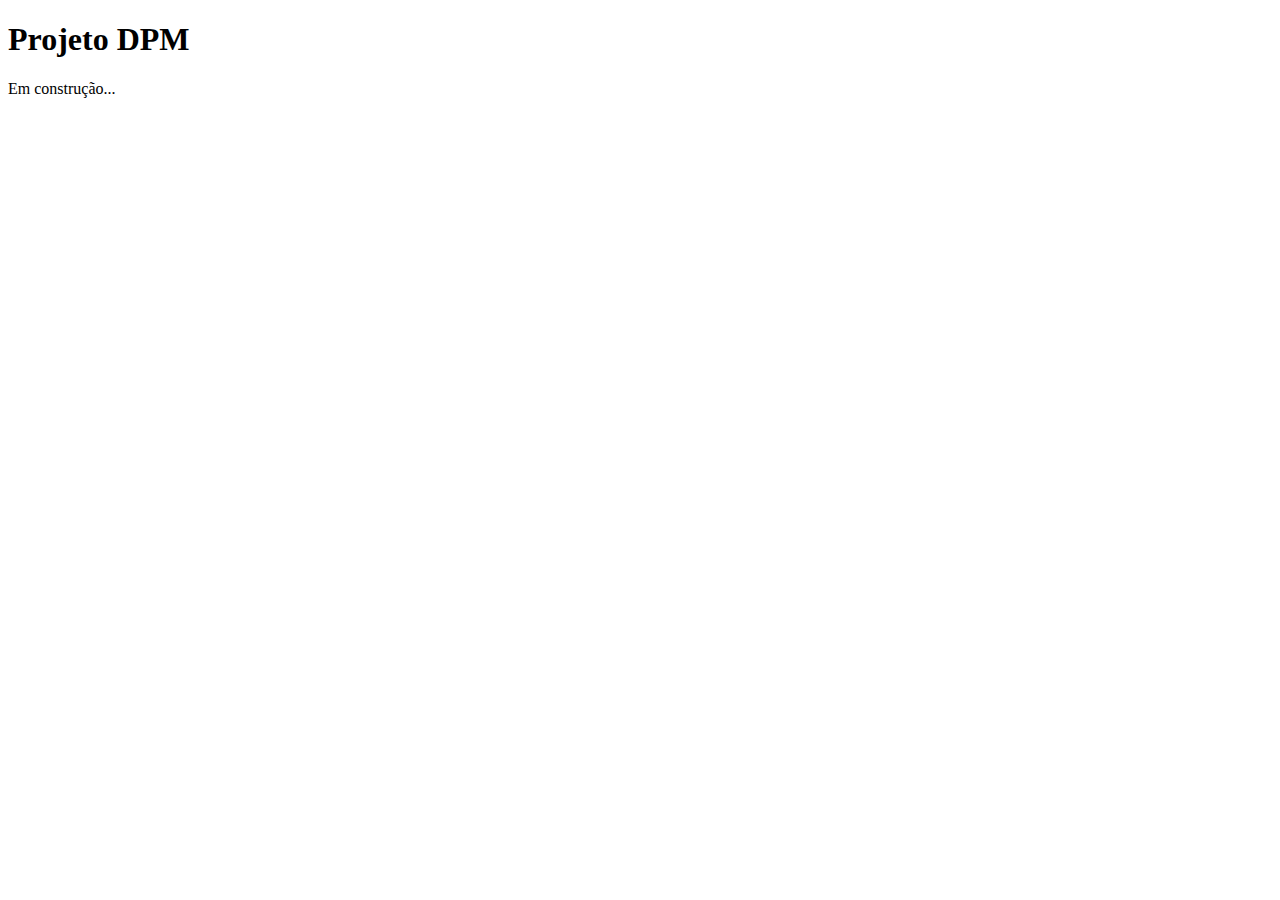
<file: index.html>
<!DOCTYPE html>
<html lang="en">
<head>
    <meta charset="UTF-8">
    <meta name="viewport" content="width=device-width, initial-scale=1.0">
    <title>Projeto DPM</title>
</head>
<body>
    <h1>Projeto DPM</h1>
    <p>Em construção...</p>
</body>
</html>
</file>
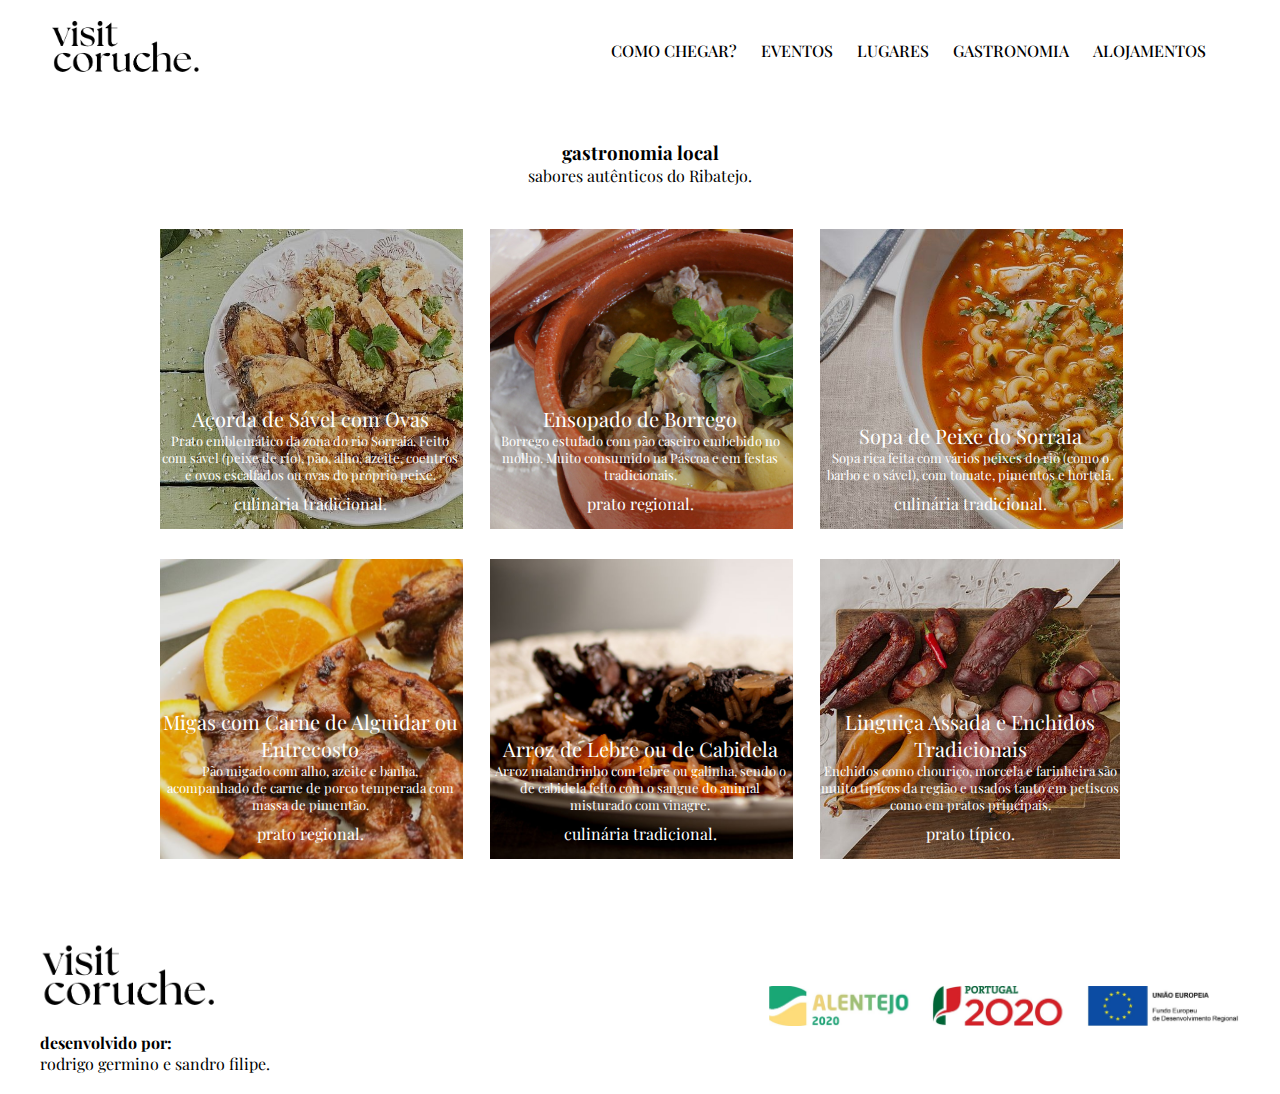
<file: gastronomia.html>
<!DOCTYPE html>
<html lang="en">
    <head>
        <meta charset="UTF-8">
        <meta name="viewport" content="width=device-width, initial-scale=1.0">
        <link rel="icon" href="Imagens/visitcorucheLogoWhite.png">
        <link rel="preconnect" href="https://fonts.googleapis.com">
        <link rel="preconnect" href="https://fonts.gstatic.com" crossorigin>
        <script src="script.js" defer></script>
        <link rel="stylesheet" href="https://site-assets.fontawesome.com/releases/v6.5.2/css/all.css">
        <link rel="stylesheet" href="https://site-assets.fontawesome.com/releases/v6.5.2/css/sharp-thin.css">
        <link rel="stylesheet" href="https://site-assets.fontawesome.com/releases/v6.5.2/css/sharp-solid.css">
        <link rel="stylesheet" href="https://site-assets.fontawesome.com/releases/v6.5.2/css/sharp-regular.css">
        <link rel="stylesheet" href="https://site-assets.fontawesome.com/releases/v6.5.2/css/sharp-light.css">
        <link href="https://fonts.googleapis.com/css2?family=Playfair+Display:ital,wght@0,400..900;1,400..900&display=swap" rel="stylesheet">
        <link rel="stylesheet" href="style.css">
        <title>Gastronomia - visitCoruche</title>
    </head>
    <body>
        <nav>
            <a id="logoBrancoNav" href="index.html#introSection"><img
                    src="Imagens/visitcorucheLogoWhite.png"
                    alt="Logotipo visitCoruche"></a>
            <a id="logoNav" href="index.html#introSection"><img
                    src="Imagens/visitcorucheLogo.png"
                    alt="Logotipo visitCoruche"></a>
            <div>
                <ul id="navList">
                    <li><a href="index.html#ondeEstamos">COMO CHEGAR?</a></li>
                    <li><a href="index.html#sectionEventos">EVENTOS</a></li>
                    <li><a href="index.html#sectionLugares">LUGARES</a></li>
                    <li><a href>GASTRONOMIA</a></li>
                    <li><a href>ALOJAMENTOS</a></li>
                    <li><i onclick="openNav()" id="sidebarBtn"
                            class="fa-light fa-bars-staggered"></i></li>
                </ul>
            </div>
        </nav>
        <div id="mySidenav" class="sidenav">
            <a href="javascript:void(0)" class="closebtn"
                onclick="closeNav()">&times;</a>
            <a href="index.html#ondeEstamos">COMO CHEGAR?</a>
            <a href="index.html#sectionEventos">EVENTOS</a>
            <a href="index.html#sectionLugares">LUGARES</a>
            <a href="#">GASTRONOMIA</a>
            <a href="#">ALOJAMENTOS </a>
        </div>
        <section id="gastronomiaMain">
            <div id="gastronomiaMainTop">
                <h3>gastronomia local</h3>
                <p>sabores autênticos do Ribatejo.</p>
            </div>
            <div id="gastronomiaMainBottom">
                <div class="cardsEventos_Home">
                    <div class="cardEventos" id="cardGastronomia_1">
                        <div class="cardEventos_Container">
                            <div id="textoCard1_Gastronomia">
                                <h3>Açorda de Sável com Ovas</h3>
                                <h4>Prato emblemático da zona do rio Sorraia. Feito com sável (peixe de rio), pão, alho, azeite, coentros e ovos escalfados ou ovas do próprio peixe.</h4>
                            </div>
                            <p>culinária tradicional.</p>
                        </div>
                    </div>
                    <div class="cardEventos" id="cardGastronomia_2">
                        <div class="cardEventos_Container">
                            <div id="textoCard2_Gastronomia">
                                <h3>Ensopado de Borrego</h3>
                                <h4>Borrego estufado com pão caseiro embebido no molho. Muito consumido na Páscoa e em festas tradicionais.</h4>
                            </div>
                            <p>prato regional.</p>
                        </div>
                    </div>
                    <div class="cardEventos" id="cardGastronomia_3">
                        <div class="cardEventos_Container">
                            <div id="textoCard3_Gastronomia">
                                <h3>Sopa de Peixe do Sorraia</h3>
                                <h4>Sopa rica feita com vários peixes do rio (como o barbo e o sável), com tomate, pimentos e hortelã.</h4>
                            </div>
                            <p>culinária tradicional.</p>
                        </div>
                    </div>
                    <div class="cardEventos" id="cardGastronomia_4">
                        <div class="cardEventos_Container">
                            <div id="textoCard4_Gastronomia">
                                <h3>Migas com Carne de Alguidar ou Entrecosto</h3>
                                <h4>Pão migado com alho, azeite e banha, acompanhado de carne de porco temperada com massa de pimentão.</h4>
                            </div>
                            <p>prato regional.</p>
                        </div>
                    </div>
                    <div class="cardEventos" id="cardGastronomia_5">
                        <div class="cardEventos_Container">
                            <div id="textoCard5_Gastronomia">
                                <h3>Arroz de Lebre ou de Cabidela</h3>
                                <h4>Arroz malandrinho com lebre ou galinha, sendo o de cabidela feito com o sangue do animal misturado com vinagre.</h4>
                            </div>
                            <p>culinária tradicional.</p>
                        </div>
                    </div>
                    <div class="cardEventos" id="cardGastronomia_6">
                        <div class="cardEventos_Container">
                            <div id="textoCard6_Gastronomia">
                                <h3>Linguiça Assada e Enchidos Tradicionais</h3>
                                <h4>Enchidos como chouriço, morcela e farinheira são muito típicos da região e usados tanto em petiscos como em pratos principais.</h4>
                            </div>
                            <p>prato típico.</p>
                        </div>
                    </div>
                </div>
            </div>
        </section>
        <footer>
            <div class="footer-container">
                <div class="footer-left">
                    <img src="Imagens/visitcorucheLogo.png" alt="Visit Coruche">
                    <h4>desenvolvido por:</h4>
                    <p>rodrigo germino e sandro filipe.</p>
                </div>
                <div class="footer-right">
                    <img src="Imagens/alentejo2020.jpg" alt="Alentejo 2020">
                </div>
            </div>
        </footer>
    </body>
</html>
</file>
<file: style.css>
* {
    padding: 0;
    margin: 0;
    font-family: 'Playfair Display';
}

html {
    scroll-behavior: smooth;
}

::selection {
    color: white;
    background: lightgray;
}

/*-------------------- index.html --------------------*/
/*--------- navbar ---------*/
nav {
    height: 100px;
    width: 100%;
    padding: 30px 50px;
    box-sizing: border-box;
    background-color: white;
    position: fixed;
    display: flex;
    align-items: center;
    justify-content: space-between;
    z-index: 1;
}

nav img {
    height: 60px;
}

#logoBrancoNav {
    display: none;
}

#navList {
    display: flex;
    list-style: none;
    gap: 1.5em;
}

#sidebarBtn {
    display: none;
}

#sidebarBtnBlack {
    display: none;
}

#navList li a {
    text-decoration: none;
    color: black;
    gap: 1.5em;
    font-weight: 500;
    transition: 0.4s;
}

#navList li a:hover {
    color: gray;
}

/*--------- sideBar ---------*/
.sidenav {
    height: 100%;
    width: 0;
    position: fixed;
    z-index: 1;
    top: 0;
    right: 0;
    background-color: white;
    overflow-x: hidden;
    padding-top: 60px;
    transition: 0.5s;
}

.sidenav a {
    padding: 8px 8px 8px 32px;
    text-decoration: none;
    font-size: 25px;
    color: black;
    display: block;
    transition: 0.3s;
}

.sidenav a:hover {
    color: gray;
}

.sidenav .closebtn {
    position: absolute;
    top: 0;
    right: 25px;
    font-size: 36px;
    margin-left: 50px;
}

#main {
    transition: margin-left .5s;
    padding: 20px;
}

/*--------- secção introSection ---------*/
#introSection {
    height: 100vh;
    width: 100%;
    background-color: white;
    display: flex;
    box-sizing: border-box;
    align-items: center;
    justify-content: center;
}

#introSection div {
    margin-top: 100px;
    padding: 50px;
    text-align: right;
    color: black;
}

#introSection div h3 {
    font-size: 50px;
    font-weight: 300;
}

#introSection div img {
    max-width: 100%;
    max-height: 450px;
}

/*--------- secção descricaoSection ---------*/
#descricaoSection {
    height: 100vh;
    width: 100%;
    background-image: url(Imagens/descBg.jpg);
    background-size: cover;
    display: flex;
    box-sizing: border-box;
    align-items: center;
    justify-content: center;
}

#descricaoSection div {
    width: 45%;
    padding: 20px;
    background-color: white;
}

#descricaoSection div h3 {
    font-size: 20px;
    font-weight: 300;
    text-align: center;
}

#descricaoSection div p {
    padding-top: 30px;
    font-size: 20px;
    text-align: center;
}

/*--------- secção ondeEstamos ---------*/
#ondeEstamos {
    width: 100%;
    height: 100vh;
    display: flex;
    background-color: white;
    box-sizing: border-box;
}

#ondeEstamos_Left {
    width: 40%;
    height: 100%;
}

#ondeEstamos_Left {
    background-image: url(Imagens/rioImagem.jpg);
    background-size: cover;
    background-attachment: scroll;
}

#ondeEstamos_Left div {
    color: black;
    position: absolute;
    bottom: 0;
    left: 0;
    text-align: left;
    padding: 50px;
    font-size: 40px;
}

#ondeEstamos_Right {
    width: 60%;
    height: 100%;
    background-color: white;
    color: black;
    align-items: end;
    padding: 50px;
    box-sizing: border-box;
    display: flex;
    align-items: end;
}

#ondeEstamos_Right div {
    font-size: 20px;
}

#ondeEstamos_Right div h3 {
    padding-bottom: 20px;
    font-weight: 300;
    font-size: 30px;
    color: gray;
}

#ondeEstamos_Right div p {
    font-weight: 300;
    padding-bottom: 20px;
    width: 70%;
}

#ondeEstamos_Right div a {
    text-decoration: none;
    font-size: 15px;
    color: black;
    border: 1px solid black;
    transition: 0.4s;
    padding: 8px 10px;
}

#ondeEstamos_Right div a:hover {
    background-color: black;
    color: white;
}


/*--------- secção sectionEventos ---------*/
#sectionEventos {
    height: 100vh;
    width: 100%;
    display: flex;
    flex-direction: column;
    align-items: center;
}

#eventosTop {
    height: 30%;
    width: 100%;
    display: flex;
    flex-direction: column;
    align-items: center;
    justify-content: end;
}

#eventosTop h3 {
    font-weight: 300;
    font-size: 25px;
}

#eventosTop p {
    font-weight: 300;
    font-size: 15px;
    color: gray;
}

#eventosBottom {
    height: 70%;
    width: 100%;
    display: flex;
    align-items: center;
    justify-content: center;
}

.cardsEventos_Home {
    display: flex;
    align-items: center;
    justify-content: center;
    gap: 1.5em;
    height: 100%;
    flex-wrap: wrap;
}

.cardEventos {
    border: 1px solid transparent;
    height: 300px;
    width: 300px;
    display: flex;
    align-items: end;
    justify-content: center;
    border: 3px solid transparent;
    transition: 0.4s;
}

.cardEventos:hover {
    border-color: black;

}

#cardEvento_1 {
    background-image: url(Imagens/corticaImagem.jpg);
    background-size: cover;
    background-repeat: no-repeat;
}

.cardEventos_Container {
    width: 100%;
    color: white;
    display: flex;
    flex-direction: column;
    align-items: center;
    justify-content: center;
    padding-bottom: 15px;
}

#textoCard1_Eventos {
    text-align: center;
    padding-bottom: 10px;
}

#textoCard1_Eventos h3 {
    font-weight: 300;
    font-size: 20px;
}

#textoCard1_Eventos h4 {
    font-size: 13px;
    font-weight: 300;
}

#cardEvento_2 {
    background-image: url(Imagens/corridaDasPontes.png);
    background-size: cover;
    background-repeat: no-repeat;
}

#cardEvento_2 h3 {
    font-weight: 300;
    font-size: 20px;
    padding-bottom: 10px;
}

#cardEvento_3 {
    background-image: url(Imagens/sonsDeVerao.jpg);
    background-size: cover;
    background-repeat: no-repeat;
}

#cardEvento_3 h3 {
    font-weight: 300;
    font-size: 20px;
    padding-bottom: 10px;
}

.cardsEventos_Home a {
    border: 1px solid black;
    padding: 10px 15px;
    text-decoration: none;
    color: black;
    transition: 0.4s;
}

.cardsEventos_Home a:hover {
    color: white;
    background-color: black;
}

/*--------- secção sectionLugares ---------*/
#sectionLugares {
    height: 100vh;
    width: 100%;
    display: flex;
    flex-direction: column;
    align-items: center;
}

#lugaresTop {
    height: 30%;
    width: 100%;
    display: flex;
    flex-direction: column;
    align-items: center;
    justify-content: end;
}

#lugaresTop h3 {
    font-weight: 300;
    font-size: 25px;
}

#lugaresTop p {
    font-weight: 300;
    font-size: 15px;
    color: gray;
}

#lugaresBottom {
    height: 70%;
    width: 100%;
    display: flex;
    align-items: center;
    justify-content: center;
}

#cardLugares_1 {
    background-image: url(Imagens/castelo.jpg);
    background-size: cover;
    background-repeat: no-repeat;
}

#textoCard1_Lugares {
    text-align: center;
    padding-bottom: 10px;
}

#textoCard1_Lugares h3 {
    font-weight: 300;
    font-size: 20px;
}

#textoCard1_Lugares h4 {
    font-size: 13px;
    font-weight: 300;
}

#cardLugares_2 {
    background-image: url(Imagens/museu.jpg);
    background-size: cover;
    background-repeat: no-repeat;
}

#textoCard2_Lugares {
    text-align: center;
    padding-bottom: 10px;
}

#textoCard2_Lugares h3 {
    font-weight: 300;
    font-size: 20px;
}

#textoCard2_Lugares h4 {
    font-size: 13px;
    font-weight: 300;
}

#cardLugares_3 {
    background-image: url(Imagens/observatorio.jpg);
    background-size: cover;
    background-repeat: no-repeat;
}

#textoCard3_Lugares {
    text-align: center;
    padding-bottom: 10px;
}

#textoCard3_Lugares h3 {
    font-weight: 300;
    font-size: 20px;
}

#textoCard3_Lugares h4 {
    font-size: 13px;
    font-weight: 300;
}

/*--------- secção sectionGastronomia ---------*/
#sectionGastronomia {
    height: 100vh;
    width: 100%;
    display: flex;
    flex-direction: column;
    align-items: center;
}

#gastronomiaTop {
    height: 30%;
    width: 100%;
    display: flex;
    flex-direction: column;
    align-items: center;
    justify-content: flex-end;
}

#gastronomiaTop h3 {
    font-weight: 300;
    font-size: 25px;
}

#gastronomiaTop p {
    font-weight: 300;
    font-size: 15px;
    color: gray;
}

#gastronomiaBottom {
    height: 70%;
    width: 100%;
    display: flex;
    align-items: center;
    justify-content: center;
}

#cardGastronomia_1 {
    background-image: url(Imagens/acordaOvas.jpg);
    background-size: cover;
    background-repeat: no-repeat;
}

#textoCard1_Gastronomia {
    text-align: center;
    padding-bottom: 10px;
}

#textoCard1_Gastronomia h3 {
    font-weight: 300;
    font-size: 20px;
}

#textoCard1_Gastronomia h4 {
    font-size: 13px;
    font-weight: 300;
}

#cardGastronomia_2 {
    background-image: url(Imagens/Ensopado-de-Borrego.jpg);
    background-size: cover;
    background-repeat: no-repeat;
}

#textoCard2_Gastronomia {
    text-align: center;
    padding-bottom: 10px;
}

#textoCard2_Gastronomia h3 {
    font-weight: 300;
    font-size: 20px;
}

#textoCard2_Gastronomia h4 {
    font-size: 13px;
    font-weight: 300;
}

#cardGastronomia_3 {
    background-image: url(Imagens/sopaPeixe.jpg);
    background-size: cover;
    background-repeat: no-repeat;
}

#textoCard3_Gastronomia {
    text-align: center;
    padding-bottom: 10px;
}

#textoCard3_Gastronomia h3 {
    font-weight: 300;
    font-size: 20px;
}

#textoCard3_Gastronomia h4 {
    font-size: 13px;
    font-weight: 300;
}

#cardGastronomia_4 {
    background-image: url(Imagens/MigasCarneAlguidarEntrecosto.jpg);
    background-size: cover;
    background-repeat: no-repeat;
}

#textoCard4_Gastronomia {
    text-align: center;
    padding-bottom: 10px;
}

#textoCard4_Gastronomia h3 {
    font-weight: 300;
    font-size: 20px;
}

#textoCard4_Gastronomia h4 {
    font-size: 13px;
    font-weight: 300;
}

#cardGastronomia_5 {
    background-image: url(Imagens/arrozLebre.jpg);
    background-size: cover;
    background-repeat: no-repeat;
}

#textoCard5_Gastronomia {
    text-align: center;
    padding-bottom: 10px;
}

#textoCard5_Gastronomia h3 {
    font-weight: 300;
    font-size: 20px;
}

#textoCard5_Gastronomia h4 {
    font-size: 13px;
    font-weight: 300;
}

#cardGastronomia_6 {
    background-image: url(Imagens/linguicas.jpg);
    background-size: cover;
    background-repeat: no-repeat;
}

#textoCard6_Gastronomia {
    text-align: center;
    padding-bottom: 10px;
}

#textoCard6_Gastronomia h3 {
    font-weight: 300;
    font-size: 20px;
}

#textoCard6_Gastronomia h4 {
    font-size: 13px;
    font-weight: 300;
}

/*--------- Página Gastronomia ---------*/
#gastronomiaMain {
    height: auto;
    width: 100%;
    display: flex;
    flex-direction: column;
    align-items: center;
    padding: 120px 0 30px;
    /* Adjust for navbar height */
}

#gastronomiaMainTop {
    height: auto;
    width: 100%;
    display: flex;
    flex-direction: column;
    align-items: center;
    justify-content: center;
    padding: 20px 0;
}

#gastronomiaMainBottom {
    width: 100%;
    display: flex;
    align-items: center;
    justify-content: center;
    padding: 20px 0;
}

/*--------- secção sectionAlojamentos ---------*/
#sectionAlojamentos {
    height: 100vh;
    width: 100%;
    display: flex;
    flex-direction: column;
    align-items: center;
    margin-bottom: 30px;
}

#alojamentosTop {
    height: 30%;
    width: 100%;
    display: flex;
    flex-direction: column;
    align-items: center;
    justify-content: flex-end;
}

#alojamentosTop h3 {
    font-weight: 300;
    font-size: 25px;
}

#alojamentosTop p {
    font-weight: 300;
    font-size: 15px;
    color: gray;
}

#alojamentosBottom {
    height: 70%;
    width: 100%;
    display: flex;
    align-items: center;
    justify-content: center;
}

#cardAlojamentos_1 {
    background-image: url(Imagens/casaIngleses.jpg);
    background-size: cover;
    background-repeat: no-repeat;
}

#textoCard1_Alojamentos {
    text-align: center;
    padding-bottom: 10px;
}

#textoCard1_Alojamentos h3 {
    font-weight: 300;
    font-size: 20px;
}

#textoCard1_Alojamentos h4 {
    font-size: 13px;
    font-weight: 300;
}

#cardAlojamentos_2 {
    background-image: url(Imagens/monteMacario.jpg);
    background-size: cover;
    background-repeat: no-repeat;
}

#textoCard2_Alojamentos {
    text-align: center;
    padding-bottom: 10px;
}

#textoCard2_Alojamentos h3 {
    font-weight: 300;
    font-size: 20px;
}

#textoCard2_Alojamentos h4 {
    font-size: 13px;
    font-weight: 300;
}

#cardAlojamentos_3 {
    background-image: url(Imagens/patioVilla.jpg);
    background-size: cover;
    background-repeat: no-repeat;
}

#textoCard3_Alojamentos {
    text-align: center;
    padding-bottom: 10px;
}

#textoCard3_Alojamentos h3 {
    font-weight: 300;
    font-size: 20px;
}

#textoCard3_Alojamentos h4 {
    font-size: 13px;
    font-weight: 300;
}

/*--------- footer ---------*/
footer {
    padding: 20px 40px;
    margin-top: 10px;
}

.footer-container {
    display: flex;
    justify-content: space-between;
    align-items: center;
    flex-wrap: nowrap;
}

.footer-left {
    display: flex;
    flex-direction: column;
    align-items: flex-start;
}

.footer-left img {
    height: 70px;
}

.footer-left h4 {
    padding-top: 20px;
}

.footer-right img {
    height: 40px;
}

/*--------- media querys  ---------*/

/* General mobile styles (phones and small tablets in portrait and landscape) */
@media only screen and (max-width: 900px) {

    /*-------------------- index.html --------------------*/
    /*--------- navbar ---------*/
    nav {
        padding: 20px;
        background-color: transparent;   
    }
    nav img {
        height: 50px;
    }
    #sidebarBtn {
        display: flex;
        font-size: 30px;
        color: black;
    }
    #navList li a {
        display: none;
    }
    #navList li a {
        display: none;
    }

    /*--------- sideBar ----------*/
    .sidenav {
        padding-top: 15px;
    }

    .sidenav a {
        font-size: 18px;
    }

    /*--------- secção introSection ---------*/
    #introSection {
        background-image: url(Imagens/fotoHomepage.png);
        background-size: cover;
        background-repeat: no-repeat;
        background-position: bottom;
    }

    #introSection {
        align-items: end;
        justify-content: end;
        padding-bottom: 60px;
    }

    #introSection div h3 {
        color: white;
        font-size: 35px;
    }

    #introSection div img {
        display: none;
    }

    /*--------- secção descricaoSection ---------*/
    #descricaoSection {
        backdrop-filter: brightness(10%);
    }

    #descricaoSection div {
        width: 70%;
    }

    #descricaoSection div h3 {
        font-size: 16px;
    }

    #descricaoSection div p {
        font-size: 14px;
    }

    /*--------- secção ondeEstamos_Left ---------*/
    #ondeEstamos_Left {
        display: none;
    }

    #ondeEstamos_Right {
        background-image: url(Imagens/rioImagem.jpg);
        background-position: center;
        width: 100%;
        color: white;
        flex-direction: column;
        justify-content: end;
        padding-bottom: 100px;
    }

    #ondeEstamos_Right img {
        width: 100px;
        display: none;
    }

    #ondeEstamos_Right div h3 {
        color: white;
        text-shadow: 0px 0px 14px rgba(0, 0, 0, 0.6);
    }

    #ondeEstamos_Right div a {
        color: white;
        border-color: white;
        text-shadow: 0px 0px 14px rgba(0, 0, 0, 0.6);
    }

    #ondeEstamos_Right div a:hover {
        color: black;
        background-color: white;
    }

    /*--------- secção sectionEventos ---------*/
    #sectionEventos {
        height: fit-content;
        padding: 100px 0;
    }

    #eventosTop {
        margin-bottom: 20px;
    }

    /*--------- secção sectionLugares ---------*/
    #sectionLugares {
        height: fit-content;
    }

    #lugaresTop {
        margin-bottom: 20px;
    }

    /*--------- secção sectionGastronomia ---------*/
    #sectionGastronomia {
        height: fit-content;
    }

    #gastronomiaTop {
        margin-bottom: 20px;
    }

    /*--------- secção sectionAlojamentos ---------*/
    #sectionAlojamentos {
        height: fit-content;
    }

    #alojamentosTop {
        margin-bottom: 20px;
    }


    /*--------- footer ---------*/
    .footer-right img {
        height: 30px;
        width: 100%;
    }

    .footer-container {
        flex-direction: column;
        align-items: flex-start;
        text-align: left;
    }

    .footer-left,
    .footer-right {
        align-items: flex-start;
        margin: 10px 0;
    }
}

/* Tablets in portrait and landscape, and larger devices */
@media only screen and (min-width: 601px) and (max-width: 900px) {}
</file>
